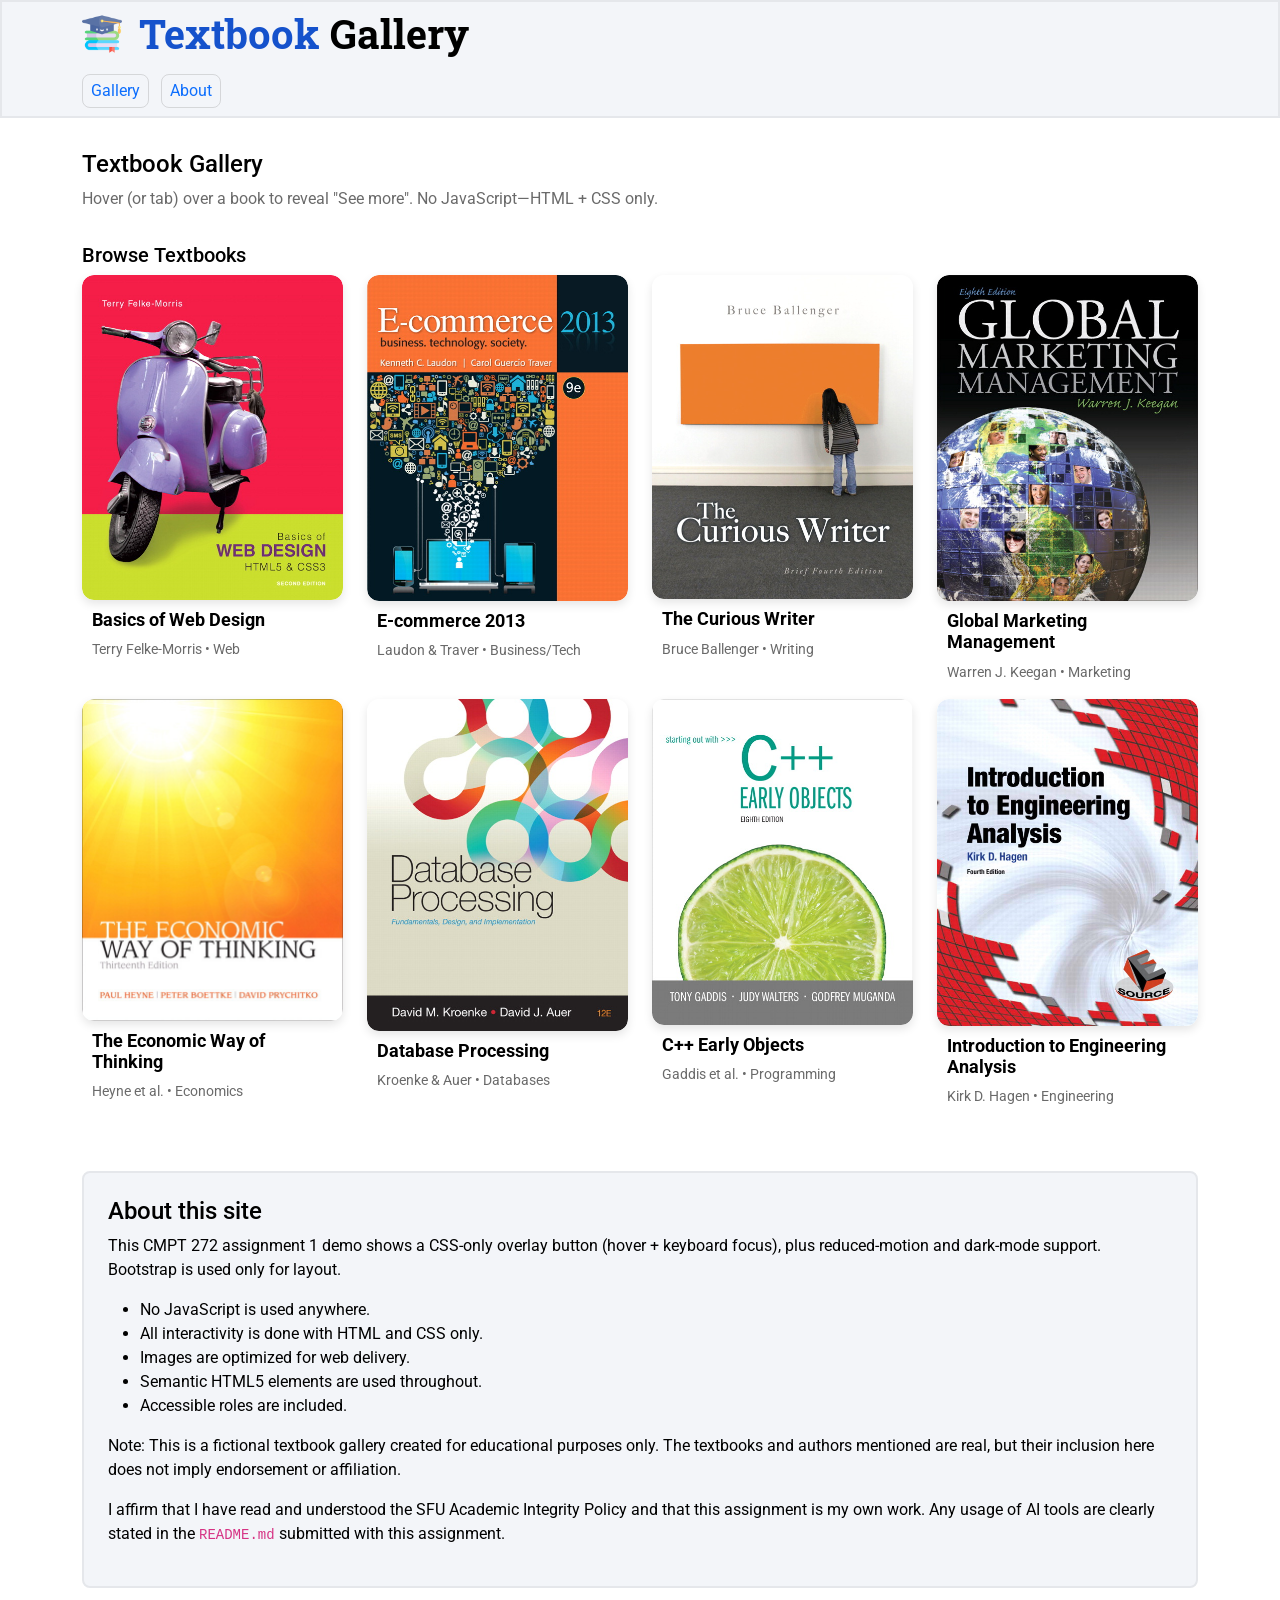
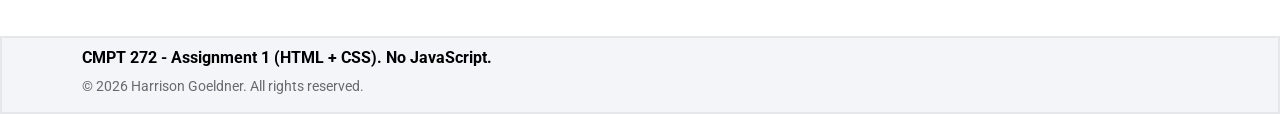
<file: index.html>
<!DOCTYPE html>

<html lang="en">
    <head>
        <meta charset="utf-8" />
        <meta name="viewport" content="width=device-width, initial-scale=1" />
        <title>Textbook Gallery</title>
        <link href="https://cdn.jsdelivr.net/npm/bootstrap@5.3.8/dist/css/bootstrap.min.css" rel="stylesheet" integrity="sha384-sRIl4kxILFvY47J16cr9ZwB07vP4J8+LH7qKQnuqkuIAvNWLzeN8tE5YBujZqJLB" crossorigin="anonymous" />
        <link rel="preconnect" href="https://fonts.googleapis.com">
        <link rel="preconnect" href="https://fonts.gstatic.com" crossorigin>
        <link href="https://fonts.googleapis.com/css2?family=Roboto+Slab:wght@100..900&family=Roboto:ital,wdth,wght@0,75..100,100..900;1,75..100,100..900&display=swap" rel="stylesheet">
        <link rel="stylesheet" href="./css/styles.css" />
        <link rel="icon" type="image/x-icon" href="./img/favicon-32x32.png">
    </head>
    <body>
        <header class="site-header">
            <div class="container">
                <div class="site-title">
                    <img src="./img/icon.png" alt="Site Icon" class="header-icon">
                    <h1><span class="accent-text">Textbook</span> Gallery</h1>
                </div>
                <nav class="site-nav" aria-label="Site Navigation">
                    <ul>
                        <li><a href="index.html">Gallery</a></li>
                        <li><a href="#about">About</a></li>
                    </ul>
                </nav>
            </div>
        </header>
        
        <main class="container">
            <section id="page-title">
                <h2>Textbook Gallery</h2>
                <p>Hover (or tab) over a book to reveal "See more". No JavaScript&mdash;HTML + CSS only.</p>
            </section>
            
            <section id="gallery" class="gallery-section"> 
                
                <h3>Browse Textbooks</h3>
                
                <div class="row">
                    <div class="col-lg-3 col-md-6 col-12">
                        <article class="book-card">
                            <figure class="book-figure">
                                <div class="image-wrapper">
                                    <img src="./img/0.jpg" alt="Cover of Basics of Web Design" class="book-img">
                                    <div class="book-overlay">
                                        <a href="./books/book-1.html" class="see-more-btn">See more</a>
                                    </div>
                                </div>
                                
                                <figcaption class="book-caption">
                                    <h4 class="book-title">Basics of Web Design</h4>
                                    <p class="book-author-cat">Terry Felke-Morris • Web</p>
                                </figcaption>
                            </figure>
                        </article>
                    </div>
                    <div class="col-lg-3 col-md-6 col-12">
                        <article class="book-card">
                            <figure class="book-figure">
                                <div class="image-wrapper">
                                    <img src="./img/1.jpg" alt="Cover of E-commerce 2013" class="book-img">
                                    <div class="book-overlay">
                                        <a href="./books/book-2.html" class="see-more-btn">See more</a>
                                    </div>
                                </div>
                                
                                <figcaption class="book-caption">
                                    <h4 class="book-title">E-commerce 2013</h4>
                                    <p class="book-author-cat">Laudon & Traver • Business/Tech</p>
                                </figcaption>
                            </figure>
                        </article>
                    </div>
                    <div class="col-lg-3 col-md-6 col-12">
                        <article class="book-card">
                            <figure class="book-figure">
                                <div class="image-wrapper">
                                    <img src="./img/2.jpg" alt="Cover of The Curious Writer" class="book-img">
                                    
                                    <div class="book-overlay">
                                        <a href="./books/book-3.html" class="see-more-btn">See more</a>
                                    </div>
                                </div>
                                
                                <figcaption class="book-caption">
                                    <h4 class="book-title">The Curious Writer</h4>
                                    <p class="book-author-cat">Bruce Ballenger • Writing</p>
                                </figcaption>
                            </figure>
                        </article>
                    </div>
                    <div class="col-lg-3 col-md-6 col-12">
                        <article class="book-card">
                            <figure class="book-figure">
                                <div class="image-wrapper">
                                    <img src="./img/3.jpg" alt="Cover of Global Marketing Management" class="book-img">
                                    
                                    <div class="book-overlay">
                                        <a href="./books/book-4.html" class="see-more-btn">See more</a>
                                    </div>
                                </div>
                                
                                <figcaption class="book-caption">
                                    <h4 class="book-title">Global Marketing Management</h4>
                                    <p class="book-author-cat">Warren J. Keegan • Marketing</p>
                                </figcaption>
                            </figure>
                        </article>
                    </div>
                    <div class="col-lg-3 col-md-6 col-12">
                        <article class="book-card">
                            <figure class="book-figure">
                                <div class="image-wrapper">
                                    <img src="./img/4.jpg" alt="Cover of The Economic Way of Thinking" class="book-img">
                                    
                                    <div class="book-overlay">
                                        <a href="./books/book-5.html" class="see-more-btn">See more</a>
                                    </div>
                                </div>
                                
                                <figcaption class="book-caption">
                                    <h4 class="book-title">The Economic Way of Thinking</h4>
                                    <p class="book-author-cat">Heyne et al. • Economics</p>
                                </figcaption>
                            </figure>
                        </article>
                    </div>
                    <div class="col-lg-3 col-md-6 col-12">
                        <article class="book-card">
                            <figure class="book-figure">
                                <div class="image-wrapper">
                                    <img src="./img/5.jpg" alt="Cover of Database Processing" class="book-img">
                                    
                                    <div class="book-overlay">
                                        <a href="./books/book-6.html" class="see-more-btn">See more</a>
                                    </div>
                                </div>
                                
                                <figcaption class="book-caption">
                                    <h4 class="book-title">Database Processing</h4>
                                    <p class="book-author-cat">Kroenke & Auer • Databases</p>
                                </figcaption>
                            </figure>
                        </article>
                    </div>
                    <div class="col-lg-3 col-md-6 col-12">
                        <article class="book-card">
                            <figure class="book-figure">
                                <div class="image-wrapper">
                                    <img src="./img/6.jpg" alt="Cover of C++ Early Objects" class="book-img">
                                    
                                    <div class="book-overlay">
                                        <a href="./books/book-7.html" class="see-more-btn">See more</a>
                                    </div>
                                </div>
                                
                                <figcaption class="book-caption">
                                    <h4 class="book-title">C++ Early Objects</h4>
                                    <p class="book-author-cat">Gaddis et al. • Programming</p>
                                </figcaption>
                            </figure>
                        </article>
                    </div>
                    <div class="col-lg-3 col-md-6 col-12">
                        <article class="book-card">
                            <figure class="book-figure">
                                <div class="image-wrapper">
                                    <img src="./img/7.jpg" alt="Cover of Introduction to Engineering Analysis" class="book-img">
                                    
                                    <div class="book-overlay">
                                        <a href="./books/book-8.html" class="see-more-btn">See more</a>
                                    </div>
                                </div>
                                
                                <figcaption class="book-caption">
                                    <h4 class="book-title">Introduction to Engineering Analysis</h4>
                                    <p class="book-author-cat">Kirk D. Hagen • Engineering</p>
                                </figcaption>
                            </figure>
                        </article>
                    </div>
                </div>
            </section>   
            
            <section id="about">
                <h2>About this site</h2>
                <p>This CMPT 272 assignment 1 demo shows a CSS-only overlay button (hover + keyboard focus), plus reduced-motion and dark-mode support. Bootstrap is used only for layout.</p>
                <ul>
                    <li>No JavaScript is used anywhere.</li>
                    <li>All interactivity is done with HTML and CSS only.</li>
                    <li>Images are optimized for web delivery.</li>
                    <li>Semantic HTML5 elements are used throughout.</li>
                    <li>Accessible roles are included.</li>
                </ul>
                <p>Note: This is a fictional textbook gallery created for educational purposes only. The textbooks and authors mentioned are real, but their inclusion here does not imply endorsement or affiliation.</p>
                <p>I affirm that I have read and understood the SFU Academic Integrity Policy and that this assignment is my own work. Any usage of AI tools are clearly stated in the <code>README.md</code> submitted with this assignment.</p>

            </section>
        </main>
        
        <footer>
            <div class="container">
                <p><b>CMPT 272 - Assignment 1 (HTML + CSS). No JavaScript.</b></p>
                <p>© 2026 Harrison Goeldner. All rights reserved.</p>
            </div>
        </footer>
    </body>
</html>
</file>
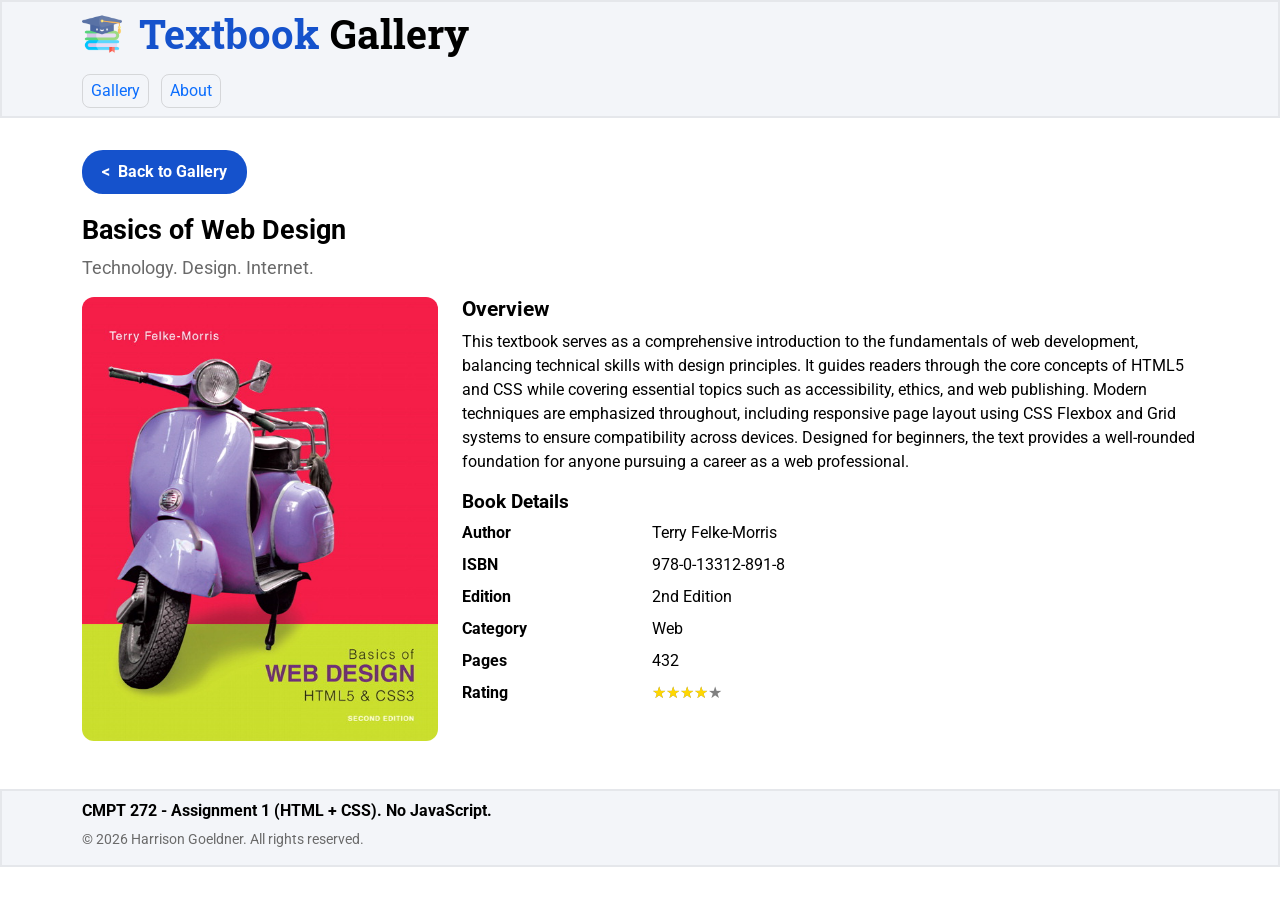
<file: books/book-1.html>
<!DOCTYPE html>

<html lang="en">
    <head>
        <meta charset="utf-8" />
        <meta name="viewport" content="width=device-width, initial-scale=1" />
        <title>Textbook Gallery</title>
        <link href="https://cdn.jsdelivr.net/npm/bootstrap@5.3.8/dist/css/bootstrap.min.css" rel="stylesheet" integrity="sha384-sRIl4kxILFvY47J16cr9ZwB07vP4J8+LH7qKQnuqkuIAvNWLzeN8tE5YBujZqJLB" crossorigin="anonymous" />
        <link rel="preconnect" href="https://fonts.googleapis.com">
        <link rel="preconnect" href="https://fonts.gstatic.com" crossorigin>
        <link href="https://fonts.googleapis.com/css2?family=Roboto+Slab:wght@100..900&family=Roboto:ital,wdth,wght@0,75..100,100..900;1,75..100,100..900&display=swap" rel="stylesheet">
        <link rel="stylesheet" href="../css/styles.css" />
    </head>
    <body>
        <header class="site-header">
            <div class="container">
                <div class="site-title">
                    <img src="../img/icon.png" alt="Site Icon" class="header-icon">
                    <h1><span class="accent-text">Textbook</span> Gallery</h1>
                </div>
                <nav class="site-nav" aria-label="Site Navigation">
                    <ul>
                        <li><a href="../index.html">Gallery</a></li>
                        <li><a href="../index.html#about">About</a></li>
                    </ul>
                </nav>
            </div>
        </header>
        
        <main class="container">
            <a href="../index.html" class="back-btn">Back to Gallery</a>
            
            <section id="page-title">
                <h2 id="book-title">Basics of Web Design</h2>
                <p id="book-tags">Technology. Design. Internet.</p>
            </section>
            
            <section id="book-details"> 
                
                <div class="row">
                    <div class="col-md-4">
                        <figure class="book-figure">
                                <img src="../img/0.jpg" alt="Cover of Basics of Web Design" class="book-img">
                            </figure>
                    </div>
                    <div class="col-md-8">
                        <article class="book-details">
                            <h4 id="overview-title">Overview</h4>
                            <p>This textbook serves as a comprehensive introduction to the fundamentals of web development, balancing technical skills with design principles. It guides readers through the core concepts of HTML5 and CSS while covering essential topics such as accessibility, ethics, and web publishing. Modern techniques are emphasized throughout, including responsive page layout using CSS Flexbox and Grid systems to ensure compatibility across devices. Designed for beginners, the text provides a well-rounded foundation for anyone pursuing a career as a web professional.</p>
                            
                            <section class="book-info">

                                <h4>Book Details</h4>

                                <dl class="row">
                                    <dt class="col-sm-3 book-author">Author</dt>
                                    <dd class="col-sm-9 book-author">Terry Felke-Morris</dd>
                                    
                                    <dt class="col-sm-3 book-isbn">ISBN</dt>
                                    <dd class="col-sm-9 book-isbn">978-0-13312-891-8</dd>
                                    
                                    <dt class="col-sm-3 book-edition">Edition</dt>
                                    <dd class="col-sm-9 book-edition">2nd Edition</dd>
                                    
                                    <dt class="col-sm-3 book-category">Category</dt>
                                    <dd class="col-sm-9 book-category">Web</dd>

                                    <dt class="col-sm-3 book-category">Pages</dt>
                                    <dd class="col-sm-9 book-category">432</dd>

                                    <dt class="col-sm-3 book-category">Rating</dt>
                                    <dd class="col-sm-9 book-category">
                                        <div class="rating" style="--rating: 80%" aria-label="Rating: 4 out of 5"></div>
                                    </dd>
                                </dl>
                            </section>
                        </article>
                    </div>
        </main>
        
        <footer>
            <div class="container">
                <p><b>CMPT 272 - Assignment 1 (HTML + CSS). No JavaScript.</b></p>
                <p>© 2026 Harrison Goeldner. All rights reserved.</p>
            </div>
        </footer>
    </body>
</html>
</file>
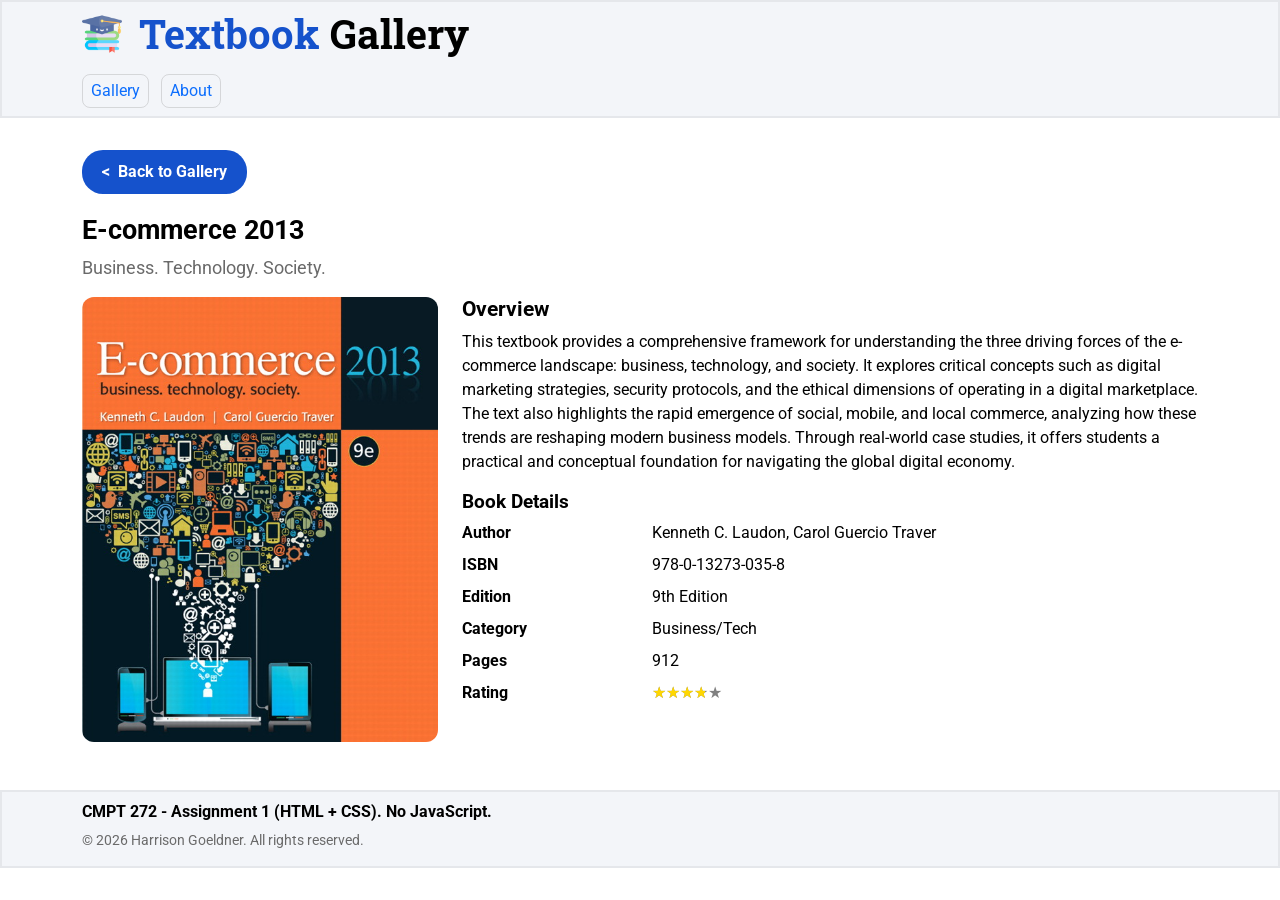
<file: books/book-2.html>
<!DOCTYPE html>

<html lang="en">
    <head>
        <meta charset="utf-8" />
        <meta name="viewport" content="width=device-width, initial-scale=1" />
        <title>Textbook Gallery</title>
        <link href="https://cdn.jsdelivr.net/npm/bootstrap@5.3.8/dist/css/bootstrap.min.css" rel="stylesheet" integrity="sha384-sRIl4kxILFvY47J16cr9ZwB07vP4J8+LH7qKQnuqkuIAvNWLzeN8tE5YBujZqJLB" crossorigin="anonymous" />
        <link rel="preconnect" href="https://fonts.googleapis.com">
        <link rel="preconnect" href="https://fonts.gstatic.com" crossorigin>
        <link href="https://fonts.googleapis.com/css2?family=Roboto+Slab:wght@100..900&family=Roboto:ital,wdth,wght@0,75..100,100..900;1,75..100,100..900&display=swap" rel="stylesheet">
        <link rel="stylesheet" href="../css/styles.css" />
    </head>
    <body>
        <header class="site-header">
            <div class="container">
                <div class="site-title">
                    <img src="../img/icon.png" alt="Site Icon" class="header-icon">
                    <h1><span class="accent-text">Textbook</span> Gallery</h1>
                </div>
                <nav class="site-nav" aria-label="Site Navigation">
                    <ul>
                        <li><a href="../index.html">Gallery</a></li>
                        <li><a href="../index.html#about">About</a></li>
                    </ul>
                </nav>
            </div>
        </header>
        
        <main class="container">
            <a href="../index.html" class="back-btn">Back to Gallery</a>
            
            <section id="page-title">
                <h2 id="book-title">E-commerce 2013</h2>
                <p id="book-tags">Business. Technology. Society.</p>
            </section>
            
            <section id="book-details"> 
                
                <div class="row">
                    <div class="col-md-4">
                        <figure class="book-figure">
                                <img src="../img/1.jpg" alt="Cover of E-commerce 2013" class="book-img">
                            </figure>
                    </div>
                    <div class="col-md-8">
                        <article class="book-details">
                            <h4 id="overview-title">Overview</h4>
                            <p>This textbook provides a comprehensive framework for understanding the three driving forces of the e-commerce landscape: business, technology, and society. It explores critical concepts such as digital marketing strategies, security protocols, and the ethical dimensions of operating in a digital marketplace. The text also highlights the rapid emergence of social, mobile, and local commerce, analyzing how these trends are reshaping modern business models. Through real-world case studies, it offers students a practical and conceptual foundation for navigating the global digital economy.</p>
                            
                            <section class="book-info">

                                <h4>Book Details</h4>

                                <dl class="row">
                                    <dt class="col-sm-3 book-author">Author</dt>
                                    <dd class="col-sm-9 book-author">Kenneth C. Laudon, Carol Guercio Traver</dd>
                                    
                                    <dt class="col-sm-3 book-isbn">ISBN</dt>
                                    <dd class="col-sm-9 book-isbn"> 978-0-13273-035-8</dd>
                                    
                                    <dt class="col-sm-3 book-edition">Edition</dt>
                                    <dd class="col-sm-9 book-edition">9th Edition</dd>
                                    
                                    <dt class="col-sm-3 book-category">Category</dt>
                                    <dd class="col-sm-9 book-category">Business/Tech</dd>

                                    <dt class="col-sm-3 book-category">Pages</dt>
                                    <dd class="col-sm-9 book-category">912</dd>

                                    <dt class="col-sm-3 book-category">Rating</dt>
                                    <dd class="col-sm-9 book-category">
                                        <div class="rating" style="--rating: 76%" aria-label="Rating: 3.8 out of 5"></div>
                                    </dd>
                                </dl>
                            </section>
                        </article>
                    </div>
        </main>
        
        <footer>
            <div class="container">
                <p><b>CMPT 272 - Assignment 1 (HTML + CSS). No JavaScript.</b></p>
                <p>© 2026 Harrison Goeldner. All rights reserved.</p>
            </div>
        </footer>
    </body>
</html>
</file>
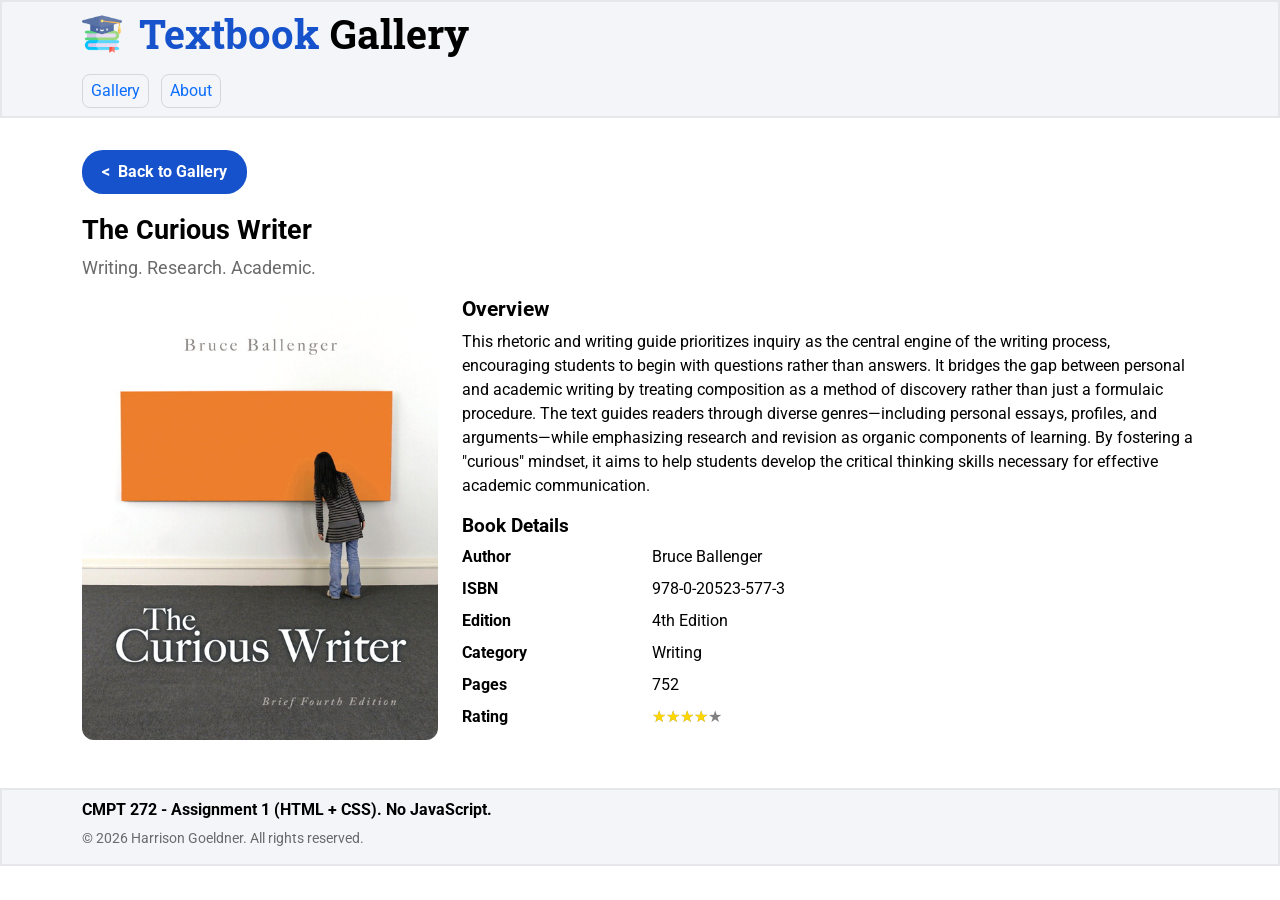
<file: books/book-3.html>
<!DOCTYPE html>

<html lang="en">
    <head>
        <meta charset="utf-8" />
        <meta name="viewport" content="width=device-width, initial-scale=1" />
        <title>Textbook Gallery</title>
        <link href="https://cdn.jsdelivr.net/npm/bootstrap@5.3.8/dist/css/bootstrap.min.css" rel="stylesheet" integrity="sha384-sRIl4kxILFvY47J16cr9ZwB07vP4J8+LH7qKQnuqkuIAvNWLzeN8tE5YBujZqJLB" crossorigin="anonymous" />
        <link rel="preconnect" href="https://fonts.googleapis.com">
        <link rel="preconnect" href="https://fonts.gstatic.com" crossorigin>
        <link href="https://fonts.googleapis.com/css2?family=Roboto+Slab:wght@100..900&family=Roboto:ital,wdth,wght@0,75..100,100..900;1,75..100,100..900&display=swap" rel="stylesheet">
        <link rel="stylesheet" href="../css/styles.css" />
    </head>
    <body>
        <header class="site-header">
            <div class="container">
                <div class="site-title">
                    <img src="../img/icon.png" alt="Site Icon" class="header-icon">
                    <h1><span class="accent-text">Textbook</span> Gallery</h1>
                </div>
                <nav class="site-nav" aria-label="Site Navigation">
                    <ul>
                        <li><a href="../index.html">Gallery</a></li>
                        <li><a href="../index.html#about">About</a></li>
                    </ul>
                </nav>
            </div>
        </header>
        
        <main class="container">
            <a href="../index.html" class="back-btn">Back to Gallery</a>
            
            <section id="page-title">
                <h2 id="book-title">The Curious Writer</h2>
                <p id="book-tags">Writing. Research. Academic.</p>
            </section>
            
            <section id="book-details"> 
                
                <div class="row">
                    <div class="col-md-4">
                        <figure class="book-figure">
                                <img src="../img/2.jpg" alt="Cover of The Curious Writer" class="book-img">
                            </figure>
                    </div>
                    <div class="col-md-8">
                        <article class="book-details">
                            <h4 id="overview-title">Overview</h4>
                            <p>This rhetoric and writing guide prioritizes inquiry as the central engine of the writing process, encouraging students to begin with questions rather than answers. It bridges the gap between personal and academic writing by treating composition as a method of discovery rather than just a formulaic procedure. The text guides readers through diverse genres—including personal essays, profiles, and arguments—while emphasizing research and revision as organic components of learning. By fostering a "curious" mindset, it aims to help students develop the critical thinking skills necessary for effective academic communication.</p>
                            
                            <section class="book-info">

                                <h4>Book Details</h4>

                                <dl class="row">
                                    <dt class="col-sm-3 book-author">Author</dt>
                                    <dd class="col-sm-9 book-author">Bruce Ballenger</dd>
                                    
                                    <dt class="col-sm-3 book-isbn">ISBN</dt>
                                    <dd class="col-sm-9 book-isbn"> 978-0-20523-577-3</dd>
                                    
                                    <dt class="col-sm-3 book-edition">Edition</dt>
                                    <dd class="col-sm-9 book-edition">4th Edition</dd>
                                    
                                    <dt class="col-sm-3 book-category">Category</dt>
                                    <dd class="col-sm-9 book-category">Writing</dd>

                                    <dt class="col-sm-3 book-category">Pages</dt>
                                    <dd class="col-sm-9 book-category">752</dd>

                                    <dt class="col-sm-3 book-category">Rating</dt>
                                    <dd class="col-sm-9 book-category">
                                        <div class="rating" style="--rating: 78%" aria-label="Rating: 3.9 out of 5"></div>
                                    </dd>
                                </dl>
                            </section>
                        </article>
                    </div>
        </main>
        
        <footer>
            <div class="container">
                <p><b>CMPT 272 - Assignment 1 (HTML + CSS). No JavaScript.</b></p>
                <p>© 2026 Harrison Goeldner. All rights reserved.</p>
            </div>
        </footer>
    </body>
</html>
</file>
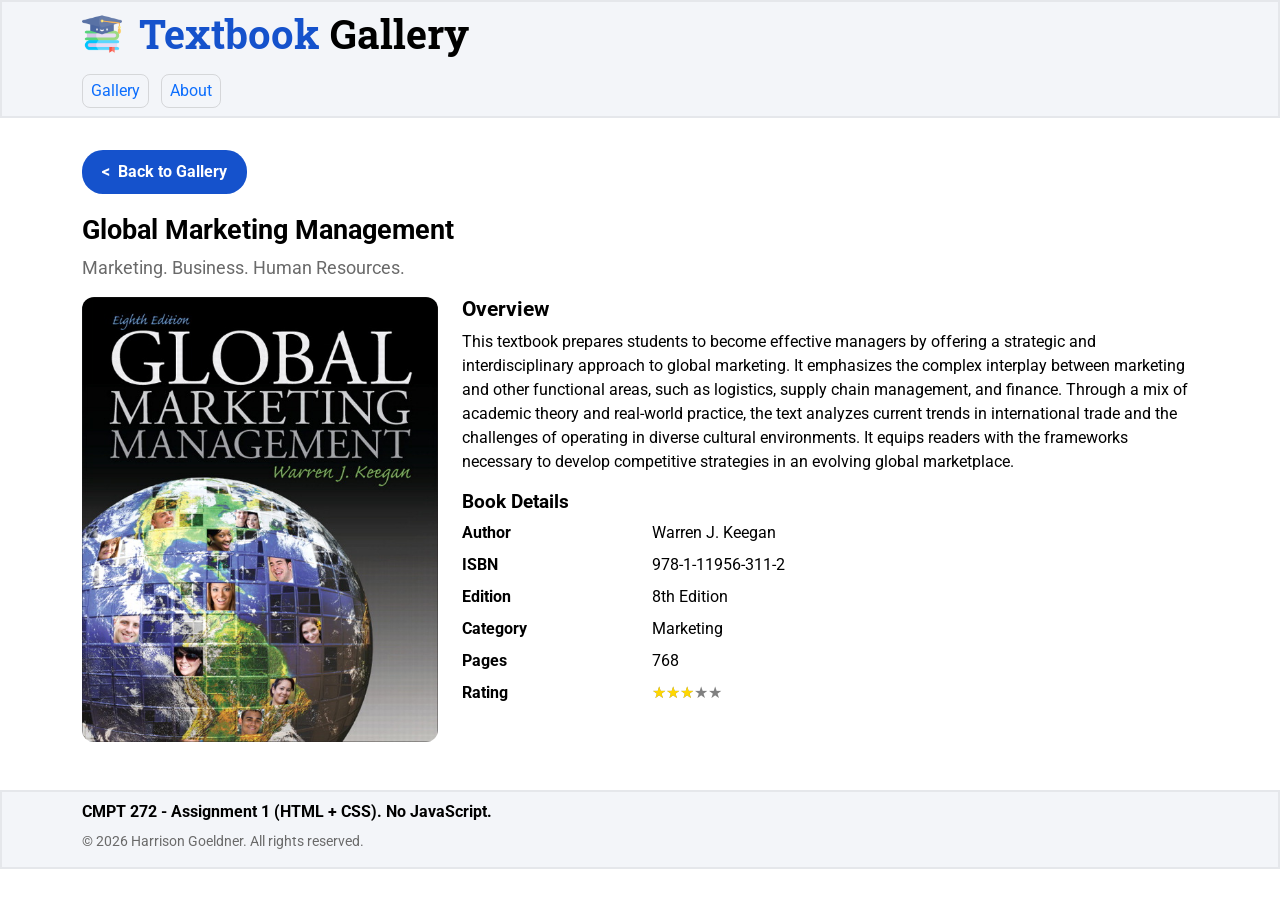
<file: books/book-4.html>
<!DOCTYPE html>

<html lang="en">
    <head>
        <meta charset="utf-8" />
        <meta name="viewport" content="width=device-width, initial-scale=1" />
        <title>Textbook Gallery</title>
        <link href="https://cdn.jsdelivr.net/npm/bootstrap@5.3.8/dist/css/bootstrap.min.css" rel="stylesheet" integrity="sha384-sRIl4kxILFvY47J16cr9ZwB07vP4J8+LH7qKQnuqkuIAvNWLzeN8tE5YBujZqJLB" crossorigin="anonymous" />
        <link rel="preconnect" href="https://fonts.googleapis.com">
        <link rel="preconnect" href="https://fonts.gstatic.com" crossorigin>
        <link href="https://fonts.googleapis.com/css2?family=Roboto+Slab:wght@100..900&family=Roboto:ital,wdth,wght@0,75..100,100..900;1,75..100,100..900&display=swap" rel="stylesheet">
        <link rel="stylesheet" href="../css/styles.css" />
    </head>
    <body>
        <header class="site-header">
            <div class="container">
                <div class="site-title">
                    <img src="../img/icon.png" alt="Site Icon" class="header-icon">
                    <h1><span class="accent-text">Textbook</span> Gallery</h1>
                </div>
                <nav class="site-nav" aria-label="Site Navigation">
                    <ul>
                        <li><a href="../index.html">Gallery</a></li>
                        <li><a href="../index.html#about">About</a></li>
                    </ul>
                </nav>
            </div>
        </header>
        
        <main class="container">
            <a href="../index.html" class="back-btn">Back to Gallery</a>
            
            <section id="page-title">
                <h2 id="book-title">Global Marketing Management</h2>
                <p id="book-tags">Marketing. Business. Human Resources.</p>
            </section>
            
            <section id="book-details"> 
                
                <div class="row">
                    <div class="col-md-4">
                        <figure class="book-figure">
                                <img src="../img/3.jpg" alt="Cover of Global Marketing Management" class="book-img">
                            </figure>
                    </div>
                    <div class="col-md-8">
                        <article class="book-details">
                            <h4 id="overview-title">Overview</h4>
                            <p>This textbook prepares students to become effective managers by offering a strategic and interdisciplinary approach to global marketing. It emphasizes the complex interplay between marketing and other functional areas, such as logistics, supply chain management, and finance. Through a mix of academic theory and real-world practice, the text analyzes current trends in international trade and the challenges of operating in diverse cultural environments. It equips readers with the frameworks necessary to develop competitive strategies in an evolving global marketplace.</p>
                            
                            <section class="book-info">

                                <h4>Book Details</h4>

                                <dl class="row">
                                    <dt class="col-sm-3 book-author">Author</dt>
                                    <dd class="col-sm-9 book-author">Warren J. Keegan</dd>
                                    
                                    <dt class="col-sm-3 book-isbn">ISBN</dt>
                                    <dd class="col-sm-9 book-isbn">978-1-11956-311-2</dd>
                                    
                                    <dt class="col-sm-3 book-edition">Edition</dt>
                                    <dd class="col-sm-9 book-edition">8th Edition</dd>
                                    
                                    <dt class="col-sm-3 book-category">Category</dt>
                                    <dd class="col-sm-9 book-category">Marketing</dd>

                                    <dt class="col-sm-3 book-category">Pages</dt>
                                    <dd class="col-sm-9 book-category">768</dd>

                                    <dt class="col-sm-3 book-category">Rating</dt>
                                    <dd class="col-sm-9 book-category">
                                        <div class="rating" style="--rating: 60%" aria-label="Rating: 3 out of 5"></div>
                                    </dd>
                                </dl>
                            </section>
                        </article>
                    </div>
        </main>
        
        <footer>
            <div class="container">
                <p><b>CMPT 272 - Assignment 1 (HTML + CSS). No JavaScript.</b></p>
                <p>© 2026 Harrison Goeldner. All rights reserved.</p>
            </div>
        </footer>
    </body>
</html>
</file>
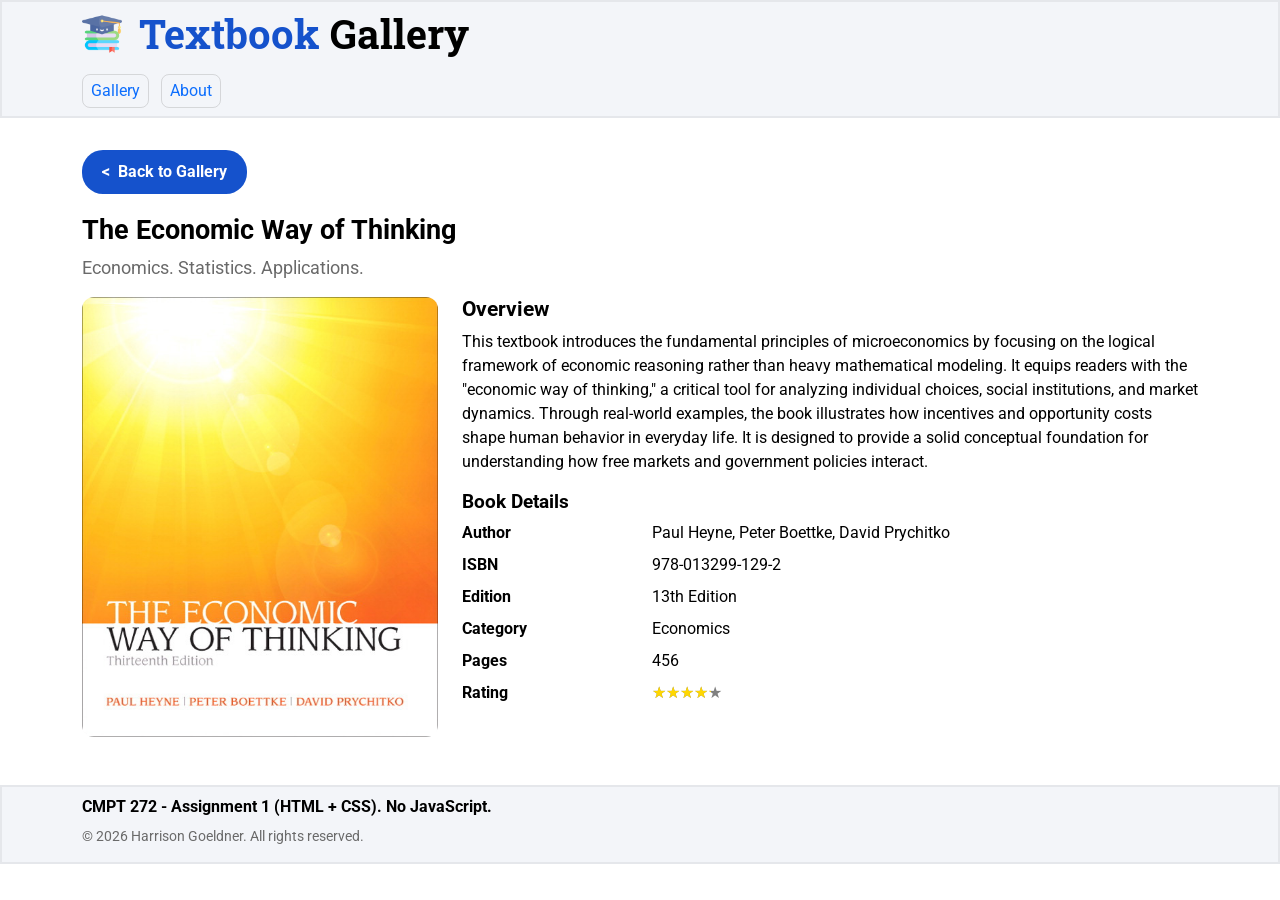
<file: books/book-5.html>
<!DOCTYPE html>

<html lang="en">
    <head>
        <meta charset="utf-8" />
        <meta name="viewport" content="width=device-width, initial-scale=1" />
        <title>Textbook Gallery</title>
        <link href="https://cdn.jsdelivr.net/npm/bootstrap@5.3.8/dist/css/bootstrap.min.css" rel="stylesheet" integrity="sha384-sRIl4kxILFvY47J16cr9ZwB07vP4J8+LH7qKQnuqkuIAvNWLzeN8tE5YBujZqJLB" crossorigin="anonymous" />
        <link rel="preconnect" href="https://fonts.googleapis.com">
        <link rel="preconnect" href="https://fonts.gstatic.com" crossorigin>
        <link href="https://fonts.googleapis.com/css2?family=Roboto+Slab:wght@100..900&family=Roboto:ital,wdth,wght@0,75..100,100..900;1,75..100,100..900&display=swap" rel="stylesheet">
        <link rel="stylesheet" href="../css/styles.css" />
    </head>
    <body>
        <header class="site-header">
            <div class="container">
                <div class="site-title">
                    <img src="../img/icon.png" alt="Site Icon" class="header-icon">
                    <h1><span class="accent-text">Textbook</span> Gallery</h1>
                </div>
                <nav class="site-nav" aria-label="Site Navigation">
                    <ul>
                        <li><a href="../index.html">Gallery</a></li>
                        <li><a href="../index.html#about">About</a></li>
                    </ul>
                </nav>
            </div>
        </header>
        
        <main class="container">
            <a href="../index.html" class="back-btn">Back to Gallery</a>
            
            <section id="page-title">
                <h2 id="book-title">The Economic Way of Thinking</h2>
                <p id="book-tags">Economics. Statistics. Applications.</p>
            </section>
            
            <section id="book-details"> 
                
                <div class="row">
                    <div class="col-md-4">
                        <figure class="book-figure">
                                <img src="../img/4.jpg" alt="Cover of The Economic Way of Thinking" class="book-img">
                            </figure>
                    </div>
                    <div class="col-md-8">
                        <article class="book-details">
                            <h4 id="overview-title">Overview</h4>
                            <p>This textbook introduces the fundamental principles of microeconomics by focusing on the logical framework of economic reasoning rather than heavy mathematical modeling. It equips readers with the "economic way of thinking," a critical tool for analyzing individual choices, social institutions, and market dynamics. Through real-world examples, the book illustrates how incentives and opportunity costs shape human behavior in everyday life. It is designed to provide a solid conceptual foundation for understanding how free markets and government policies interact.</p>
                            
                            <section class="book-info">

                                <h4>Book Details</h4>

                                <dl class="row">
                                    <dt class="col-sm-3 book-author">Author</dt>
                                    <dd class="col-sm-9 book-author">Paul Heyne, Peter Boettke, David Prychitko</dd>
                                    
                                    <dt class="col-sm-3 book-isbn">ISBN</dt>
                                    <dd class="col-sm-9 book-isbn">978-013299-129-2</dd>
                                    
                                    <dt class="col-sm-3 book-edition">Edition</dt>
                                    <dd class="col-sm-9 book-edition">13th Edition</dd>
                                    
                                    <dt class="col-sm-3 book-category">Category</dt>
                                    <dd class="col-sm-9 book-category">Economics</dd>

                                    <dt class="col-sm-3 book-category">Pages</dt>
                                    <dd class="col-sm-9 book-category">456</dd>
                                    
                                    <dt class="col-sm-3 book-category">Rating</dt>
                                    <dd class="col-sm-9 book-category">
                                        <div class="rating" style="--rating: 84%" aria-label="Rating: 4.2 out of 5"></div>
                                    </dd>
                                </dl>
                            </section>
                        </article>
                    </div>
        </main>
        
        <footer>
            <div class="container">
                <p><b>CMPT 272 - Assignment 1 (HTML + CSS). No JavaScript.</b></p>
                <p>© 2026 Harrison Goeldner. All rights reserved.</p>
            </div>
        </footer>
    </body>
</html>
</file>
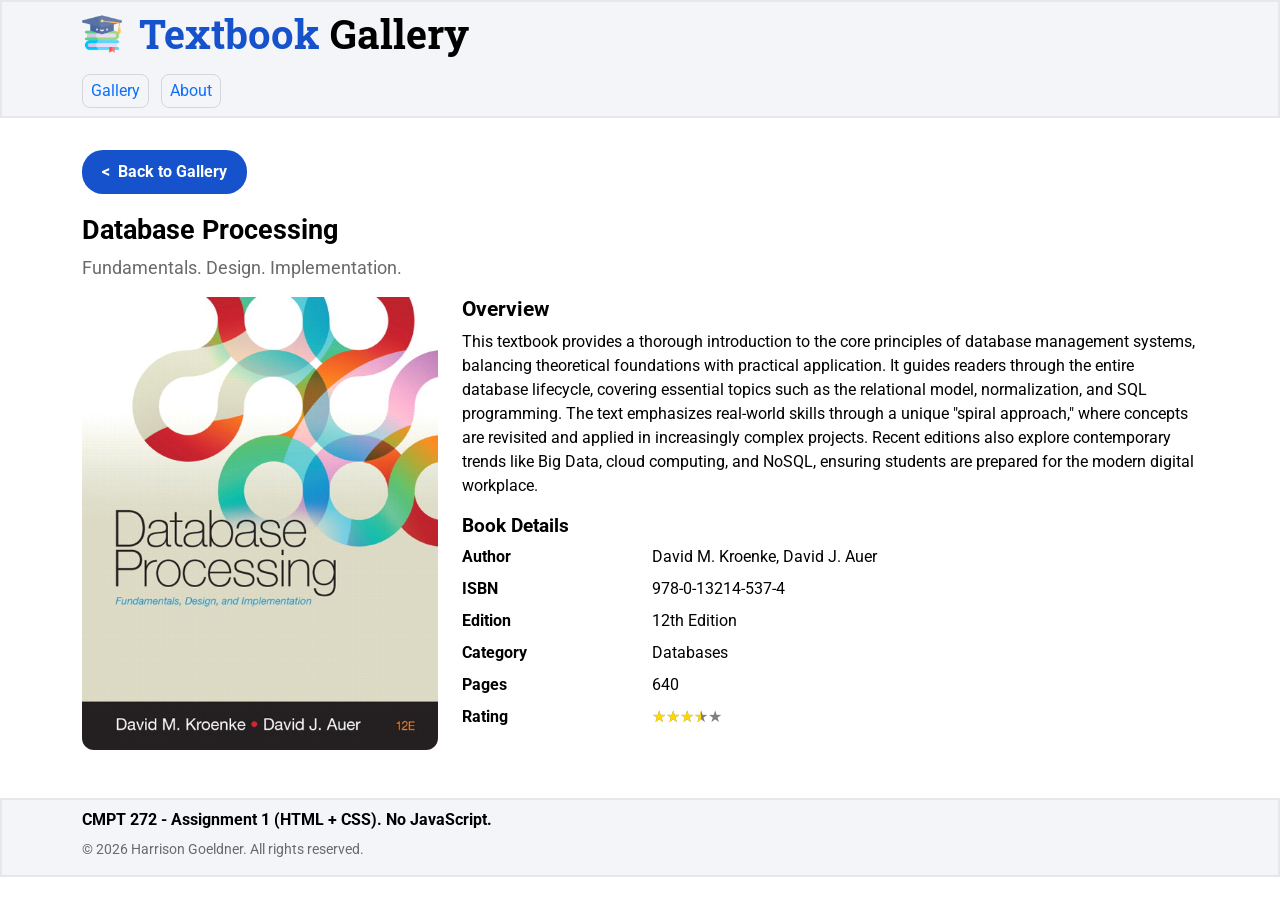
<file: books/book-6.html>
<!DOCTYPE html>

<html lang="en">
    <head>
        <meta charset="utf-8" />
        <meta name="viewport" content="width=device-width, initial-scale=1" />
        <title>Textbook Gallery</title>
        <link href="https://cdn.jsdelivr.net/npm/bootstrap@5.3.8/dist/css/bootstrap.min.css" rel="stylesheet" integrity="sha384-sRIl4kxILFvY47J16cr9ZwB07vP4J8+LH7qKQnuqkuIAvNWLzeN8tE5YBujZqJLB" crossorigin="anonymous" />
        <link rel="preconnect" href="https://fonts.googleapis.com">
        <link rel="preconnect" href="https://fonts.gstatic.com" crossorigin>
        <link href="https://fonts.googleapis.com/css2?family=Roboto+Slab:wght@100..900&family=Roboto:ital,wdth,wght@0,75..100,100..900;1,75..100,100..900&display=swap" rel="stylesheet">
        <link rel="stylesheet" href="../css/styles.css" />
    </head>
    <body>
        <header class="site-header">
            <div class="container">
                <div class="site-title">
                    <img src="../img/icon.png" alt="Site Icon" class="header-icon">
                    <h1><span class="accent-text">Textbook</span> Gallery</h1>
                </div>
                <nav class="site-nav" aria-label="Site Navigation">
                    <ul>
                        <li><a href="../index.html">Gallery</a></li>
                        <li><a href="../index.html#about">About</a></li>
                    </ul>
                </nav>
            </div>
        </header>
        
        <main class="container">
            <a href="../index.html" class="back-btn">Back to Gallery</a>
            
            <section id="page-title">
                <h2 id="book-title">Database Processing</h2>
                <p id="book-tags">Fundamentals. Design. Implementation.</p>
            </section>
            
            <section id="book-details"> 
                
                <div class="row">
                    <div class="col-md-4">
                        <figure class="book-figure">
                                <img src="../img/5.jpg" alt="Cover of Database Processing" class="book-img">
                            </figure>
                    </div>
                    <div class="col-md-8">
                        <article class="book-details">
                            <h4 id="overview-title">Overview</h4>
                            <p>This textbook provides a thorough introduction to the core principles of database management systems, balancing theoretical foundations with practical application. It guides readers through the entire database lifecycle, covering essential topics such as the relational model, normalization, and SQL programming. The text emphasizes real-world skills through a unique "spiral approach," where concepts are revisited and applied in increasingly complex projects. Recent editions also explore contemporary trends like Big Data, cloud computing, and NoSQL, ensuring students are prepared for the modern digital workplace.</p>
                            
                            <section class="book-info">

                                <h4>Book Details</h4>

                                <dl class="row">
                                    <dt class="col-sm-3 book-author">Author</dt>
                                    <dd class="col-sm-9 book-author">David M. Kroenke, David J. Auer</dd>
                                    
                                    <dt class="col-sm-3 book-isbn">ISBN</dt>
                                    <dd class="col-sm-9 book-isbn">978-0-13214-537-4</dd>
                                    
                                    <dt class="col-sm-3 book-edition">Edition</dt>
                                    <dd class="col-sm-9 book-edition">12th Edition</dd>
                                    
                                    <dt class="col-sm-3 book-category">Category</dt>
                                    <dd class="col-sm-9 book-category">Databases</dd>

                                    <dt class="col-sm-3 book-category">Pages</dt>
                                    <dd class="col-sm-9 book-category">640</dd>
                                    
                                    <dt class="col-sm-3 book-category">Rating</dt>
                                    <dd class="col-sm-9 book-category">
                                        <div class="rating" style="--rating: 70%" aria-label="Rating: 3.5 out of 5"></div>
                                    </dd>
                                </dl>
                            </section>
                        </article>
                    </div>
        </main>
        
        <footer>
            <div class="container">
                <p><b>CMPT 272 - Assignment 1 (HTML + CSS). No JavaScript.</b></p>
                <p>© 2026 Harrison Goeldner. All rights reserved.</p>
            </div>
        </footer>
    </body>
</html>
</file>
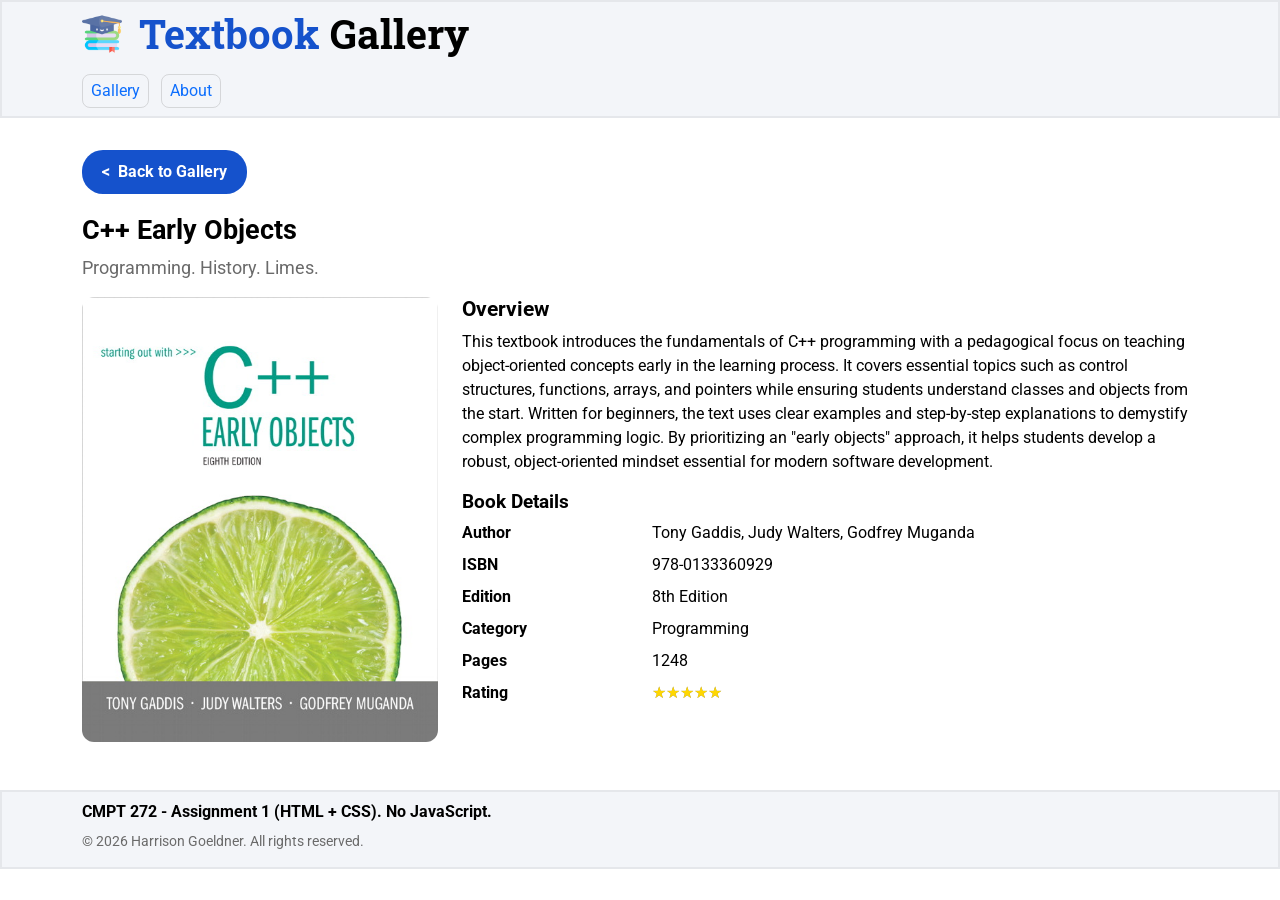
<file: books/book-7.html>
<!DOCTYPE html>

<html lang="en">
    <head>
        <meta charset="utf-8" />
        <meta name="viewport" content="width=device-width, initial-scale=1" />
        <title>Textbook Gallery</title>
        <link href="https://cdn.jsdelivr.net/npm/bootstrap@5.3.8/dist/css/bootstrap.min.css" rel="stylesheet" integrity="sha384-sRIl4kxILFvY47J16cr9ZwB07vP4J8+LH7qKQnuqkuIAvNWLzeN8tE5YBujZqJLB" crossorigin="anonymous" />
        <link rel="preconnect" href="https://fonts.googleapis.com">
        <link rel="preconnect" href="https://fonts.gstatic.com" crossorigin>
        <link href="https://fonts.googleapis.com/css2?family=Roboto+Slab:wght@100..900&family=Roboto:ital,wdth,wght@0,75..100,100..900;1,75..100,100..900&display=swap" rel="stylesheet">
        <link rel="stylesheet" href="../css/styles.css" />
    </head>
    <body>
        <header class="site-header">
            <div class="container">
                <div class="site-title">
                    <img src="../img/icon.png" alt="Site Icon" class="header-icon">
                    <h1><span class="accent-text">Textbook</span> Gallery</h1>
                </div>
                <nav class="site-nav" aria-label="Site Navigation">
                    <ul>
                        <li><a href="../index.html">Gallery</a></li>
                        <li><a href="../index.html#about">About</a></li>
                    </ul>
                </nav>
            </div>
        </header>
        
        <main class="container">
            <a href="../index.html" class="back-btn">Back to Gallery</a>
            
            <section id="page-title">
                <h2 id="book-title">C++ Early Objects</h2>
                <p id="book-tags">Programming. History. Limes.</p>
            </section>
            
            <section id="book-details"> 
                
                <div class="row">
                    <div class="col-md-4">
                        <figure class="book-figure">
                                <img src="../img/6.jpg" alt="Cover of C++ Early Objects" class="book-img">
                            </figure>
                    </div>
                    <div class="col-md-8">
                        <article class="book-details">
                            <h4 id="overview-title">Overview</h4>
                            <p>This textbook introduces the fundamentals of C++ programming with a pedagogical focus on teaching object-oriented concepts early in the learning process. It covers essential topics such as control structures, functions, arrays, and pointers while ensuring students understand classes and objects from the start. Written for beginners, the text uses clear examples and step-by-step explanations to demystify complex programming logic. By prioritizing an "early objects" approach, it helps students develop a robust, object-oriented mindset essential for modern software development.</p>
                            
                            <section class="book-info">

                                <h4>Book Details</h4>

                                <dl class="row">
                                    <dt class="col-sm-3 book-author">Author</dt>
                                    <dd class="col-sm-9 book-author">Tony Gaddis, Judy Walters, Godfrey Muganda</dd>
                                    
                                    <dt class="col-sm-3 book-isbn">ISBN</dt>
                                    <dd class="col-sm-9 book-isbn">978-0133360929</dd>
                                    
                                    <dt class="col-sm-3 book-edition">Edition</dt>
                                    <dd class="col-sm-9 book-edition">8th Edition</dd>
                                    
                                    <dt class="col-sm-3 book-category">Category</dt>
                                    <dd class="col-sm-9 book-category">Programming</dd>

                                    <dt class="col-sm-3 book-category">Pages</dt>
                                    <dd class="col-sm-9 book-category">1248</dd>
                                    
                                    <dt class="col-sm-3 book-category">Rating</dt>
                                    <dd class="col-sm-9 book-category">
                                        <div class="rating" style="--rating: 100%" aria-label="Rating: 5 out of 5"></div>
                                    </dd>
                                </dl>
                            </section>
                        </article>
                    </div>
        </main>
        
        <footer>
            <div class="container">
                <p><b>CMPT 272 - Assignment 1 (HTML + CSS). No JavaScript.</b></p>
                <p>© 2026 Harrison Goeldner. All rights reserved.</p>
            </div>
        </footer>
    </body>
</html>
</file>
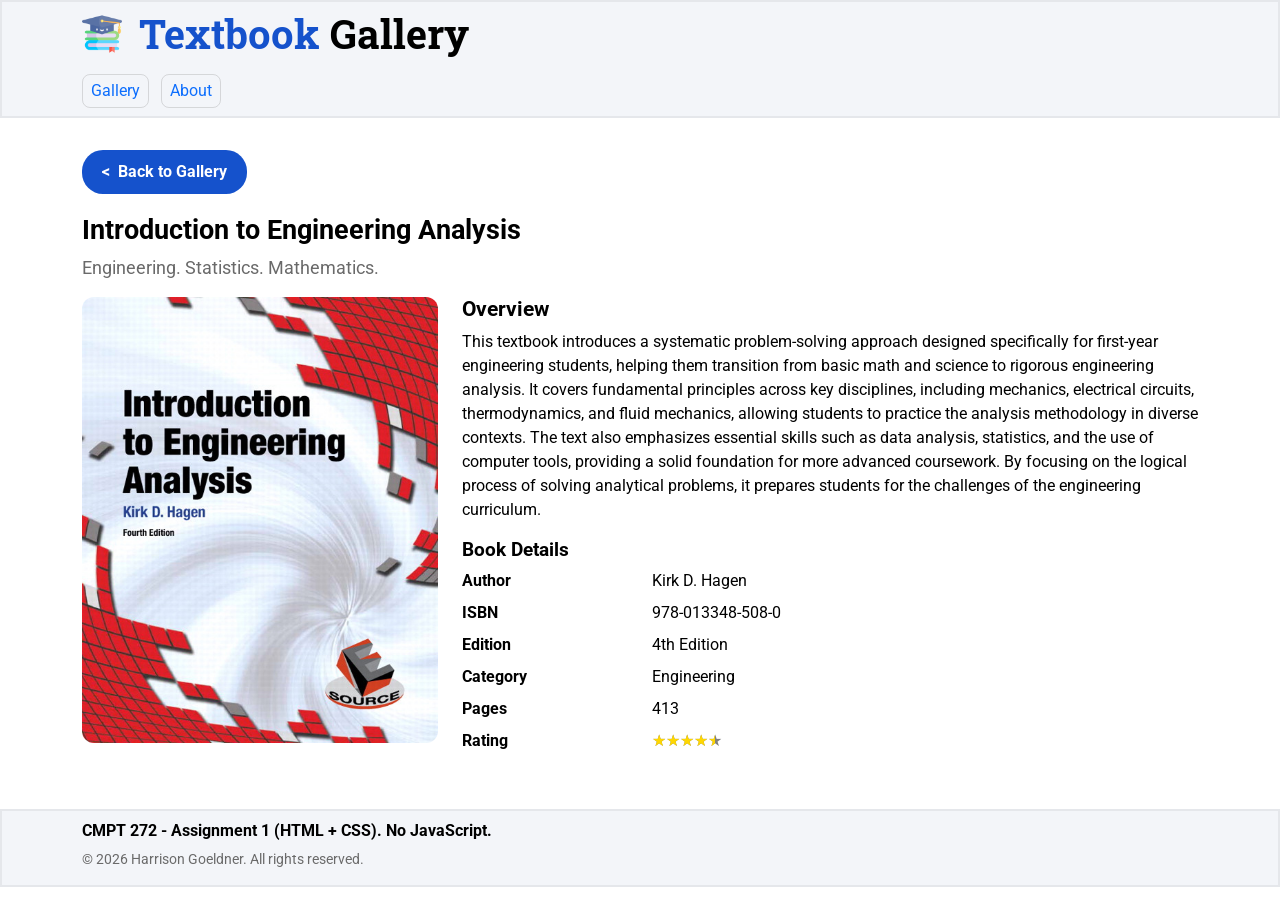
<file: books/book-8.html>
<!DOCTYPE html>

<html lang="en">
    <head>
        <meta charset="utf-8" />
        <meta name="viewport" content="width=device-width, initial-scale=1" />
        <title>Textbook Gallery</title>
        <link href="https://cdn.jsdelivr.net/npm/bootstrap@5.3.8/dist/css/bootstrap.min.css" rel="stylesheet" integrity="sha384-sRIl4kxILFvY47J16cr9ZwB07vP4J8+LH7qKQnuqkuIAvNWLzeN8tE5YBujZqJLB" crossorigin="anonymous" />
        <link rel="preconnect" href="https://fonts.googleapis.com">
        <link rel="preconnect" href="https://fonts.gstatic.com" crossorigin>
        <link href="https://fonts.googleapis.com/css2?family=Roboto+Slab:wght@100..900&family=Roboto:ital,wdth,wght@0,75..100,100..900;1,75..100,100..900&display=swap" rel="stylesheet">
        <link rel="stylesheet" href="../css/styles.css" />
    </head>
    <body>
        <header class="site-header">
            <div class="container">
                <div class="site-title">
                    <img src="../img/icon.png" alt="Site Icon" class="header-icon">
                    <h1><span class="accent-text">Textbook</span> Gallery</h1>
                </div>
                <nav class="site-nav" aria-label="Site Navigation">
                    <ul>
                        <li><a href="../index.html">Gallery</a></li>
                        <li><a href="../index.html#about">About</a></li>
                    </ul>
                </nav>
            </div>
        </header>
        
        <main class="container">
            <a href="../index.html" class="back-btn">Back to Gallery</a>
            
            <section id="page-title">
                <h2 id="book-title">Introduction to Engineering Analysis</h2>
                <p id="book-tags">Engineering. Statistics. Mathematics.</p>
            </section>
            
            <section id="book-details"> 
                
                <div class="row">
                    <div class="col-md-4">
                        <figure class="book-figure">
                                <img src="../img/7.jpg" alt="Cover of Introduction to Engineering Analysis" class="book-img">
                            </figure>
                    </div>
                    <div class="col-md-8">
                        <article class="book-details">
                            <h4 id="overview-title">Overview</h4>
                            <p>This textbook introduces a systematic problem-solving approach designed specifically for first-year engineering students, helping them transition from basic math and science to rigorous engineering analysis. It covers fundamental principles across key disciplines, including mechanics, electrical circuits, thermodynamics, and fluid mechanics, allowing students to practice the analysis methodology in diverse contexts. The text also emphasizes essential skills such as data analysis, statistics, and the use of computer tools, providing a solid foundation for more advanced coursework. By focusing on the logical process of solving analytical problems, it prepares students for the challenges of the engineering curriculum.</p>
                            
                            <section class="book-info">

                                <h4>Book Details</h4>

                                <dl class="row">
                                    <dt class="col-sm-3 book-author">Author</dt>
                                    <dd class="col-sm-9 book-author">Kirk D. Hagen</dd>
                                    
                                    <dt class="col-sm-3 book-isbn">ISBN</dt>
                                    <dd class="col-sm-9 book-isbn">978-013348-508-0</dd>
                                    
                                    <dt class="col-sm-3 book-edition">Edition</dt>
                                    <dd class="col-sm-9 book-edition">4th Edition</dd>
                                    
                                    <dt class="col-sm-3 book-category">Category</dt>
                                    <dd class="col-sm-9 book-category">Engineering</dd>

                                    <dt class="col-sm-3 book-category">Pages</dt>
                                    <dd class="col-sm-9 book-category">413</dd>
                                    
                                    <dt class="col-sm-3 book-category">Rating</dt>
                                    <dd class="col-sm-9 book-category">
                                        <div class="rating" style="--rating: 90%" aria-label="Rating: 4.5 out of 5"></div>
                                    </dd>
                                </dl>
                            </section>
                        </article>
                    </div>
        </main>
        
        <footer>
            <div class="container">
                <p><b>CMPT 272 - Assignment 1 (HTML + CSS). No JavaScript.</b></p>
                <p>© 2026 Harrison Goeldner. All rights reserved.</p>
            </div>
        </footer>
    </body>
</html>
</file>
<file: css/styles.css>
:root {
    color-scheme: light dark;

    --bg-body: #ffffff;
    --bg-secondary: #f3f5f9;
    --text: #000000;
    --text-muted: #6a6a6a;
    --border-color: #e5e7eb;
    --box-shadow: rgba(0, 0, 0, 0.1);
}

/* --- Change Font Defaults --- */

body {
    font-family: "Roboto", sans-serif;
    background-color: var(--bg-body);
    color: var(--text);
}

h1 {
    font-weight: 700;
    font-family: "Roboto Slab", sans-serif;
}

h2 {
    font-size: 1.5rem;
}

h3 {
    font-size: 1.25rem;
}

h4 {
    font-size: 1.1rem;
}

/* --- Site Header --- */

header {
    background-color: var(--bg-secondary);
    padding: 0.5rem;
    border: 2px solid var(--border-color);
    margin-bottom: 2rem;
}

.site-title {
    display: flex;
    align-items: center;
    gap: 12px;
}

.header-icon {
    height: 40px;
    width: auto;
    position: relative;
    margin-right: 5px;
    top: -4px;
}

.accent-text {
    color: rgb(21, 82, 204);
}

nav ul {
    display: flex;
    flex-wrap: wrap;
    gap: .75rem;
    list-style: none;
    padding: 0;
    margin: .5rem 0 0;
}

nav a {
    display: inline-block;
    transition: transform 120ms ease, border-color 120ms ease;
    text-decoration: none;
    padding: .25rem .5rem;
    border: 1px solid #9995;
    border-radius: .5rem;
}

/* --- Site footer --- */


footer {
    background-color: var(--bg-secondary);
    padding: 0.5rem;
    border: 2px solid var(--border-color);
    margin-top: 2rem;
}

footer p {
    margin-bottom: 0.4rem;
}

footer div p:nth-of-type(2) {
    color: #6a6a6a;
    font-size: 0.9rem;
}

/* --- index.html specific --- */

#page-title p {
    color: #6a6a6a;
}

#about {
    background-color: var(--bg-secondary);
    padding: 1.5rem;
    border: 2px solid var(--border-color);
    border-radius: 8px;
    margin: 3rem 0;
}

/* --- Gallery Layout --- */

#gallery h3 {
    margin-top: 2rem;
}

.image-wrapper {
    position: relative; 
    overflow: hidden;
    border-radius: 12px; 
    transition: transform 0.3s ease, box-shadow 0.3s ease;
    box-shadow: 0 4px 10px var(--box-shadow);
}

.book-img {
    width: 100%;
    height: auto;
    display: block;
    border-radius: 12px;
}

.book-overlay {
    position: absolute;
    top: 0;
    left: 0;
    width:100%;
    height: 100%;

    background-color: rgba(0, 0, 0, 0.6);
    
    display: flex;
    justify-content: center;
    align-items: center;
    
    opacity: 0;
    transition: opacity ease 0.3s;
}

.see-more-btn {
    color: white;
    background-color: rgb(21, 82, 204);
    text-decoration: none;
    border-radius: 21px;
    padding: 10px 20px;
    font-weight: bold;
}

.see-more-btn::after {
    content: ">";
    font-weight: bold;
    margin-left: 8px;
    display: inline-block; /* needed for wiggle animation */
}

/* See more button slide up keyframes */

@keyframes SlideUp {
    0% {
        opacity: 0;
        transform: translateY(20px)
    }
    100% {
        opacity: 1;
        transform: translateY(0)
    }
}

/* Arrow wiggle keyframes */

@keyframes wiggle {
    0%, 100% { transform: translateX(0); }
    50% { transform: translateX(5px) }
}

/* Image jump on hover transition */

.book-card:hover .image-wrapper,
.book-card:focus-within .image-wrapper {
    transform: translateY(-5px); 
    box-shadow: 0 15px 30px rgba(0, 0, 0, 0.3);
}

/* Overlay opacity transition */
.book-card:hover .book-overlay,
.book-card:focus-within .book-overlay {
    opacity: 1;
}

/* See more button animation */

.book-card:hover .see-more-btn,
.book-card:focus-within .see-more-btn {
    animation: SlideUp 400ms;
}

/* Arrow wiggle animation */

.see-more-btn:hover::after,
.see-more-btn:focus-within::after {
    animation: wiggle 600ms ease-in-out forwards;
}

.book-caption {
    margin: 10px;
}

.book-title {
    font-weight: bold;
}

.book-author-cat {
    font-size: 14px;
    color: #6a6a6a;
}

/* --- Book Details Pages --- */

#book-title {
    font-size: 1.7rem;
    font-weight: bold;
}

#book-tags {
    font-size: 1.1rem;
}

.back-btn {
    display: inline-block;
    color: white;
    background-color: rgb(21, 82, 204);
    text-decoration: none;
    border-radius: 21px;
    padding: 10px 20px;
    font-weight: bold;
    margin-bottom: 20px;
}

.back-btn::before{
    content: "<";
    font-weight: bold;
    margin-right: 8px;
    display: inline-block; /* needed for wiggle animation */

}

.book-details h4 {
    font-weight: bold;
    font-size: 1.3rem;
}

.book-info h4 {
    font-size: 1.2rem;
}

.rating {
    position: relative;
    display: inline-block;
}

.rating::before {
    content: "★★★★★";
    color: grey;
}

.rating::after {
    content: "★★★★★";
    position: absolute;
    overflow: hidden;
    top: 0;
    left: 0;
    color: gold;
    width: var(--rating, 0%)
}

/* --- Accessibility -- */

@media (prefers-reduced-motion: reduce) {
    *,
    *::after {
        animation: none !important;
        transition: none !important;
        transform: none !important;
    }

    .see-more-btn {
        opacity: 1;
    }
}

@media (prefers-color-scheme: dark) {
    :root {
        --bg-body: #121212;       
        --bg-secondary: #1e1e1e;  
        --text: #e0e0e0;     
        --text-muted: #a0a0a0;
        --border-color: #333333;
        --card-shadow: rgba(0, 0, 0, 0.5); 
    }
}
</file>
